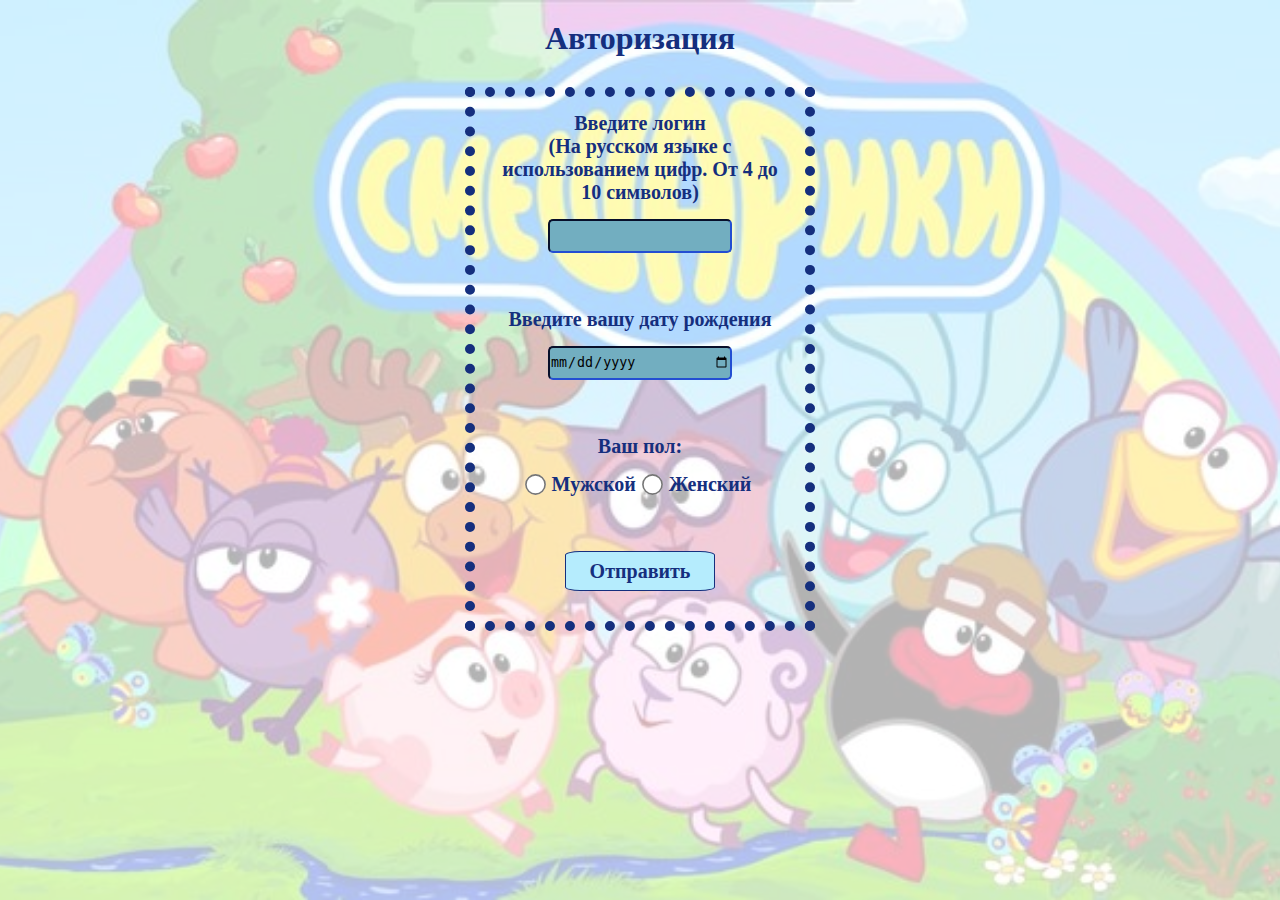
<file: index.html>
<!DOCTYPE html>
<html lang="ru">

<head>
    <meta charset="UTF-8">
    <meta name="viewport" content="width=device-width, initial-scale=1.0">
    <title>Авторизация</title>
    <link rel="stylesheet" href="./style/login.css">
</head>

<body>

    <div class="content">

        <h1>Авторизация</h1>

        <form name="login" novalidate>
            <div class="register">
                <label for="fio" class="text">Введите логин<br>(На русском языке с использованием цифр. От 4 до 10 символов)</label>
                <input type="text" id="fio" name="fio" class="inp" pattern = '[а-яА-ЯёЁ0-9]{4,10}' required />
                <div id="out1" class="output_er"></div>
                <div id="output1" class="no"></div>

                <label for="date" class="text">Введите вашу дату рождения</label>
                <input type="date" id="date" name="date" class="inp" min="1950" max="2024-12-02" required />
                <div id="out2" class="output_er"></div>
                <div id="output2" class="no"></div>

                <div class="text">Ваш пол: </div>

                <div class="radio">
                    <input type="radio" name="r__" id=".1" value="Мужской">
                    <label for=".1">Мужской</label>

                    <input type="radio" name="r__" id=".2" value="Женский">
                    <label for=".2">Женский</label>

                </div>

                <div id="out4" class="output_er"></div>

                <div id="output4" class="no"></div>

                <button type="submit">Отправить</button>
                <div id="out3" class="no"></div>
            </div>
        </form>

    </div>

    <script src="./script/for_login.js"></script>

</body>

</html>
</file>
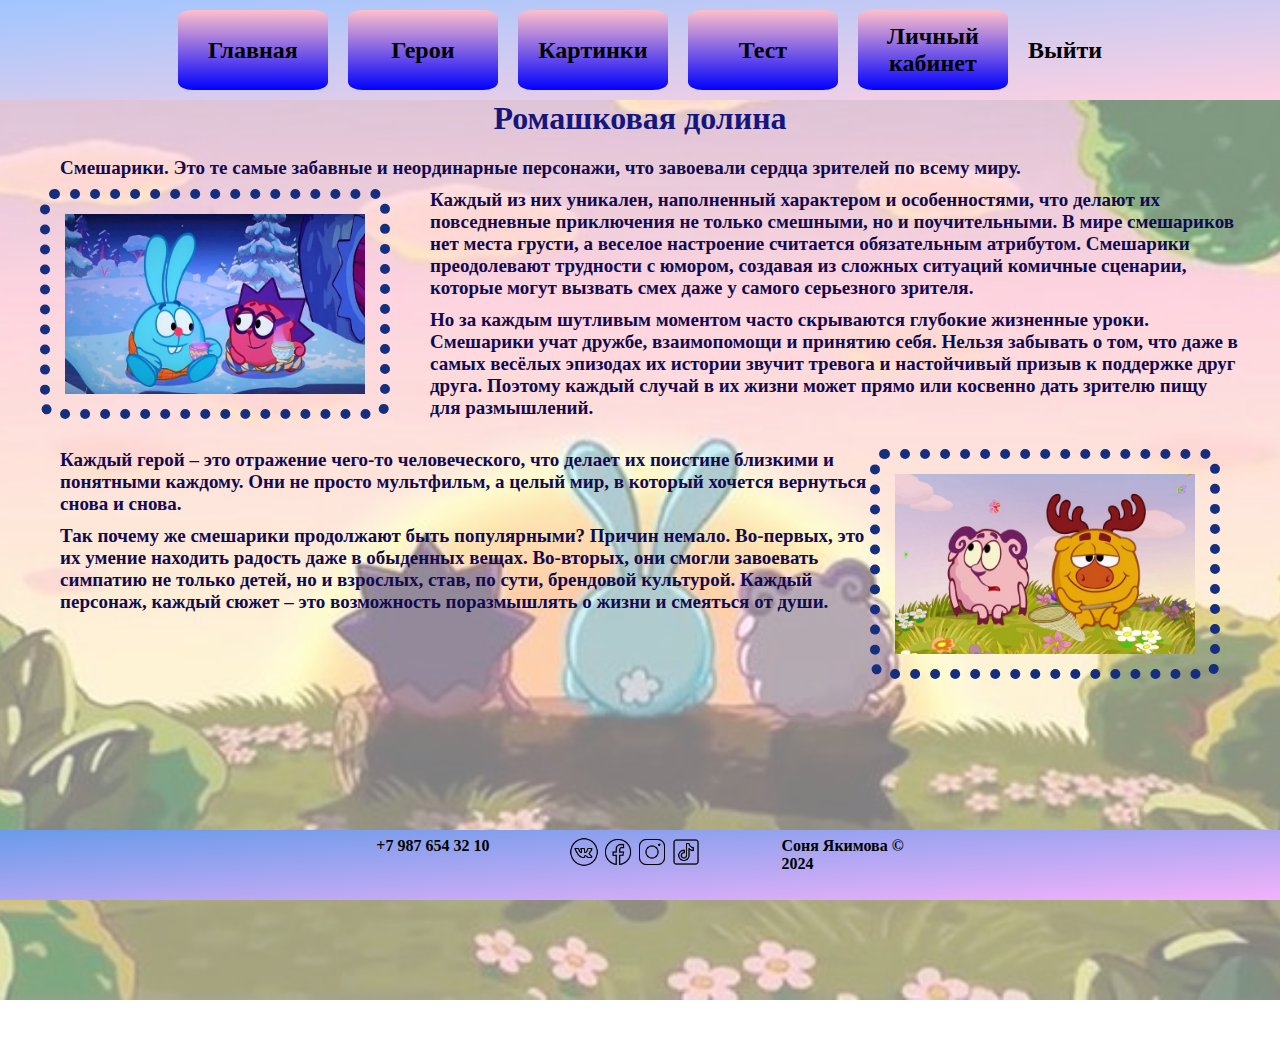
<file: main.html>
<!DOCTYPE html>
<html lang="ru">
<head>
    <meta charset="UTF-8">
    <meta name="viewport" content="width=device-width, initial-scale=1.0">
    <title>Главная</title>
    <link rel="stylesheet" href="./style/main.css">
</head>
<body>

    <header>
        <button id="b1">Главная</button>
        <button id="b2">Герои</button>
        <button id="b3">Картинки</button>
        <button id="b4">Тест</button>
        <button id="b5">Личный кабинет</button>
        <a class="exit" href="index.html">Выйти</a>
    </header>

    <main>
        <div class="page one">
            <div class="content">
                <h1 class="title">Ромашковая долина</h1>
                <div class="container">
                    <p class="text">Смешарики. Это те самые забавные и неординарные персонажи, что завоевали сердца зрителей по всему миру. </p> 
                    <div class="row">
                        <img src="./style/img/1pict.jpg" class="pic" alt="picture"> 
                        <div class="text-column">
                            <p class="text">Каждый из них уникален, наполненный характером и особенностями, что делают их повседневные приключения не только смешными, но и поучительными. В мире смешариков нет места грусти, а веселое настроение считается обязательным атрибутом. Смешарики преодолевают трудности с юмором, создавая из сложных ситуаций комичные сценарии, которые могут вызвать смех даже у самого серьезного зрителя.</p> 
                            <p class="text">Но за каждым шутливым моментом часто скрываются глубокие жизненные уроки. Смешарики учат дружбе, взаимопомощи и принятию себя. Нельзя забывать о том, что даже в самых весёлых эпизодах их истории звучит тревога и настойчивый призыв к поддержке друг друга. Поэтому каждый случай в их жизни может прямо или косвенно дать зрителю пищу для размышлений. </p> 
                        </div>
                    </div>
                    <div class="row">
                        <div class="text-column">
                            <p class="text">Каждый герой – это отражение чего-то человеческого, что делает их поистине близкими и понятными каждому. Они не просто мультфильм, а целый мир, в который хочется вернуться снова и снова.</p> 
                            <p class="text">Так почему же смешарики продолжают быть популярными? Причин немало. Во-первых, это их умение находить радость даже в обыденных вещах. Во-вторых, они смогли завоевать симпатию не только детей, но и взрослых, став, по сути, брендовой культурой. Каждый персонаж, каждый сюжет – это возможность поразмышлять о жизни и смеяться от души.</p>  
                        </div>
                        <img src="./style/img/2pict.jpg" class="pic" alt="picture"> 
                    </div>
                </div>
                
            </div>
        </div>

        <div class="page two no">
            <div class="content">
                <h1 class="title">Персонажи</h1>

                    <input type="text" id="vvod" placeholder="Введите имя персонажа.." class="field">
                    <div id="vyvod" class="card"></div>
            </div>
        </div>

        <div class="page three no">
            <div class="content">
                <h1 class="title">Галерея</h1>

                <div class="def show close"><img class="img_slider" src="./style/img/1mem.jpg" alt=""></div>
                <div class="def"><img class="img_slider" src="./style/img/2mem.jpg" alt=""></div>
                <div class="def"><img class="img_slider" src="./style/img/3mem.jpg" alt=""></div>
                <div class="def"><img class="img_slider" src="./style/img/4mem.jpg" alt=""></div>
                <div class="def"><img class="img_slider" src="./style/img/5mem.jpg" alt=""></div>
                <div class="def"><img class="img_slider" src="./style/img/6mem.jpg" alt=""></div>
                <div class="def"><img class="img_slider" src="./style/img/7mem.jpg" alt=""></div>
                <div class="def"><img class="img_slider" src="./style/img/8mem.jpg" alt=""></div>

                <div class="container-buttons">
                    <button id="btn1" class="butn1"><</button>
                    <button id="btn" class="butn">></button>
                </div>

                <span class="slide-number">1 / 5</span>

            </div>
        </div>

        <div class="page four no">
            <div class="content">
                <h1 class="title">Кто вы из смешариков?</h1>

                <div class="bod">
                    <form name="test" novalidate> 
                
                        <div class="inpuut">
                            <label for="quest1">Вы смотрели смешариков?</label>
                            <input type="text" id="quest1" pattern="[Дд]а" required>

                            <div class="output_er" id="er_8"></div>
                        </div>
                
                        <div  class="inpuut">
                            <div> Как вы предпочитаете проводить свободное время?</div>
                
                            <input type="radio" name="r_two" id="1.1" value="0.5">
                            <label for="1.1">Занимаясь спортом и играми</label><br>
                            
                            <input type="radio" name="r_two" id="1.2" value="3">
                            <label for="1.2">Попивая чай или вспоминая прошлые приключения</label><br>
                
                            <input type="radio" name="r_two" id="1.3" value="2">
                            <label for="1.3">Мастеря или создавая что-то интересное</label><br>
                
                            <input type="radio" name="r_two" id="1.4" value="1">
                            <label for="1.4">Встречаясь с друзьями</label><br>
                
                            <input type="radio" name="r_two" id="1.5" value="4">
                            <label for="1.5">Прихорашиваясь у зеркала или наряжаясь</label><br>

                            <div class="output_er" id="er_1"></div>
                        </div>
                
                        <div class="inpuut">
                            <div>Как бы вы описали свой характер?</div>
                
                            <input type="radio" name="r_three" id="2.1" value="0.5">
                            <label for="2.1">Забавный и легкомысленный</label><br>
                            
                            <input type="radio" name="r_three" id="2.2" value="3">
                            <label for="2.2">Серьёзный и спокойный</label><br>
                
                            <input type="radio" name="r_three" id="2.3" value="2">
                            <label for="2.3">Творческий и необычный</label><br>
                
                            <input type="radio" name="r_three" id="2.4" value="4">
                            <label for="2.4">Эмоциональный и восприимчивый</label><br>
                
                            <input type="radio" name="r_three" id="2.5" value="1">
                            <label for="2.5">Доброжелательный и заботливый</label><br>

                            <div class="output_er" id="er_2"></div>
                        </div>
                
                        <div class="inpuut">
                            <div>Как вы реагируете на трудности?</div>
                
                            <input type="radio" name="r_four" id="3.1" value="0.5">
                            <label for="3.1">С улыбкой и шуткой</label><br>
                
                            <input type="radio" name="r_four" id="3.2" value="4">
                            <label for="3.2">Озадачиваюсь и пытаюсь решить проблему</label><br>
                            
                            <input type="radio" name="r_four" id="3.3" value="2">
                            <label for="3.3">Ищу креативное решение</label><br>
                
                            <input type="radio" name="r_four" id="3.4" value="3">
                            <label for="3.4">Анализирую ситуацию</label><br>
                
                            <input type="radio" name="r_four" id="3.5" value="1">
                            <label for="3.5">Поддерживаю других, чтобы вместе решить проблему</label><br>

                            <div class="output_er" id="er_3"></div>
                        </div>
                
                        <div class="inpuut">
                            <div>Какие люди вас бесят больше всего?</div>
                
                            <input type="radio" name="r_five" id="5.1" value="0.5">
                            <label for="5.1">Нытики</label><br>
                
                            <input type="radio" name="r_five" id="5.2" value="2">
                            <label for="5.2">Лицемеры</label><br>
                            
                            <input type="radio" name="r_five" id="5.3" value="4">
                            <label for="5.3">Те, у которых нет собственного мнения</label><br>
                
                            <input type="radio" name="r_five" id="5.4" value="1">
                            <label for="5.4">С завышенной самооценкой</label><br>
                
                            <input type="radio" name="r_five" id="5.5" value="3">
                            <label for="5.5">Бездельники</label><br>

                            <div class="output_er" id="er_4"></div>
                        </div>
                
                        <div class="inpuut">
                            <div>Какой жанр музыки вам нравится больше всего?</div>
                
                            <input type="radio" name="r_six" id="6.1" value="1">
                            <label for="6.1">Джаз</label><br>
                
                            <input type="radio" name="r_six" id="6.2" value="4">
                            <label for="6.2">Поп</label><br>
                            
                            <input type="radio" name="r_six" id="6.3" value="3">
                            <label for="6.3">Классическая музыка</label><br>
                
                            <input type="radio" name="r_six" id="6.4" value="0.5">
                            <label for="6.4">Электронная музыка</label><br>
                
                            <input type="radio" name="r_six" id="6.5" value="2">
                            <label for="6.5">Рок</label><br>

                            <div class="output_er" id="er_5"></div>
                        </div>
                
                        <div class="inpuut">
                            <div>Что из следующего ближе к вашей жизненной позиции?</div>
                            
                            <input type="radio" name="r_seven" id="7.1" value="3">
                            <label for="7.1">Знание - сила</label><br>
                
                            <input type="radio" name="r_seven" id="7.2" value="1">
                            <label for="7.2">Я знаю, что ничего не знаю</label><br>
                            
                            <input type="radio" name="r_seven" id="7.3" value="0.5">
                            <label for="7.3">В здоровом теле здоровый дух</label><br>
                
                            <input type="radio" name="r_seven" id="7.4" value="4">
                            <label for="7.4">Красота требует жертв</label><br>
                
                            <input type="radio" name="r_seven" id="7.5" value="2">
                            <label for="7.5">Работает - не трогай</label><br>

                            <div class="output_er" id="er_6"></div>
                        </div>
                
                        <div class="inpuut">
                            <label for="quest8">Вы счастливы?</label>
                            <input type="text" id="quest8" pattern="[Дд]а" required>

                            <div class="output_er" id="er_7"></div>
                        </div>
                
                        <div class="submit"> 
                            <input type="submit" value="Узнать результат" class="sub">
                        </div>
                        

                        <div class="out33">
                            <div class="output33" id="output33"></div>
                        </div>

                        <div class="descriptionn">
                            <div class="descript" id="descriptionn"></div>
                        </div>

                        <div class="descriptionn">
                            <div class="descript" id="descript_img"></div>
                        </div>
                        
                        <div class="cont_again">
                            <button type="button" class="again" id="again">Пройти заново</button>
                        </div>
                
                    </form>
                    </div>

            </div>
        </div>

        <div class="page five no">
            <div class="content">
                <h1 class="title">Личный кабинет</h1>
                <div class="output">
                    <div class="outputt" id="output1"></div>
                    <div class="outputt" id="output2"></div>
                    <div class="outputt" id="output4"></div>
                    <div class="output3" id="output3"></div>
                    <a class="link" href="index.html">Выйти</a>
                </div>
            </div>
        </div>
    </main>

    <footer>
        <div class="foot">+7 987 654 32 10</div>
        <div class="foot">
            <a href="https://vk.com/" target="_blank"><img src="./style/network/vk.png" alt="vk" class="network"></a>
            <a href="https://facebook.com/" target="_blank"><img src="./style/network/facebook.png" alt="facebook" class="network"></a>
            <a href="https://instagram.com/" target="_blank"><img src="./style/network/insta.png" alt="instagram" class="network"></a>
            <a href="https://tiktok.com/" target="_blank"><img src="./style/network/tik_tok.png" alt="tik tok" class="network"></a>
        </div>
        <div class="foot">Соня Якимова ©<br> 2024</div>
    </footer>

    <script src="./script/for_menu.js"></script>
    <script src="./script/for_authorization.js"></script>
    <script src="./script/search.js"></script>
    <script src="./script/slider.js"></script>
    <script src="./script/test.js"></script>
    <script src="./script/search_field.js"></script>
    
</body>
</html>
</file>
<file: style/login.css>
*{
    margin: 0;
    padding: 0;
  }

  body{
    min-height: 100vh;
    display: flex;
    flex-direction: column;
    position: relative; 
    height: 100vh;
    overflow: hidden;
  }

body::before {
    content: "";
    background-image: url("./wallpaper/wall_1.jpg");
    background-size: cover;
    background-position: center;
    position: absolute; 
    top: 0;
    left: 0;
    right: 0;
    bottom: 0;
    opacity: 0.3; 
    z-index: 0;
}

.content{
    position: relative;
    z-index: 1;
}

h1{
    margin-top: 20px;
    text-align: center;
    color: rgb(21, 47, 126);
    font-family: Comic Sans MS;
}

.text{
  font-size: 20px;
  color: rgb(21, 47, 126);
  font-weight: bold;
  font-family: Comic Sans MS;
}

.register{
  display: flex;
  flex-direction: column;
  gap: 15px;
  text-align: center;
  width: 300px;
  margin: 0 auto;
  margin-top: 30px;
  border: 10px dotted rgb(21, 47, 126);
  padding: 15px;
}

.inp{
  height: 30px;
  width: 180px;
  align-self: center;
  background-color: rgb(114, 174, 192);
  border-radius: 5px;
}

.inp:valid,
.inp:invalid{
  box-shadow: none;
  border-color: inherit;
}

.no{
    visibility: hidden;
}

button{
  height: 40px;
  width: 150px;
  background-color: rgb(181, 236, 253);
  color: rgb(21, 47, 126);
  align-self: center;
  border:1px solid rgb(21, 47, 126);
  border-radius: 10%;
  font-size: 20px;
  font-weight: bold;
  font-family: Comic Sans MS;
}

.radio{
  display: flex;
  justify-content: center;
  gap: 10px;
  font-size: 20px;
  color: rgb(21, 47, 126);
  font-weight: bold;
  font-family: Comic Sans MS;
}

input[type="radio"] {
  transform: scale(1.6);
  accent-color: rgb(10, 12, 80);
}

.output_er{
  font-size: 20px;
  margin-top: 10px;
  color: rgb(255, 0, 0);
}
</file>
<file: style/main.css>
*{
    margin: 0;
    padding: 0;
  }

  body{
    height: auto;
    display: flex;
    flex-direction: column;
    overflow-y: auto;
  }

  body::-webkit-scrollbar {
    width: 0; /* Скрыть полосу прокрутки для WebKit-браузеров */
}

body::-ms-scrollbar {
    width: 0; /* Скрыть полосу прокрутки для Edge и IE */
}
  
header {
  background-image: linear-gradient(to bottom right, rgb(160, 197, 255), rgb(255, 209, 225));
  height: 100px;
  padding: 0px;
  gap: 20px;
  justify-content: center;
  display: flex;
  align-items: center;
  position: fixed;
  top: 0;
  left: 0;
  right: 0;
  z-index: 1000;
}

button{
  height: 80px;
  width: 150px;
  color: rgb(0, 0, 0);
  background-image: linear-gradient(to top, blue, pink);
  border-radius: 10%;
  border: 0px;
  font-size: 24px;
  text-align: center;
  font-weight: bold;
  font-family: Comic Sans MS;
}

button:focus{
  background-image: linear-gradient(to bottom, blue, pink);
}

.active {
  background-image: linear-gradient(to bottom, blue, pink);
}

.exit {
  text-decoration: none;
  color: rgb(0, 0, 0);
  font-size: 24px;
  font-weight: bold;
  font-family: Comic Sans MS;
}
  
  main{
    flex-grow: 1;
    padding-top: 80px; 
    padding-bottom: 50px;
  }

  .one{
    position: relative;
    min-height: 100vh;
    height: auto; 
}

.one::before {
    content: "";
    background-image: url("./wallpaper/wall_2.jpg");
    background-size: cover;
    background-position: center;
    position: absolute; 
    top: 0;
    left: 0;
    right: 0;
    bottom: 0;
    opacity: 0.5; 
    z-index: 0;
}

h1{
  color: rgb(21, 21, 126);
  font-weight: bold;
  font-family: Comic Sans MS;
}

.text{
  margin-left: 20px;
  margin-bottom: 10px;
  font-size: 19px;
  color: rgb(17, 10, 80);
  font-weight: bold;
  font-family: Comic Sans MS;
}

.pic{
  height: 180px;
  border-radius: 15px;
  padding: 15px;
  border: 10px dotted rgb(21, 47, 126);
}

.container {
  max-width: 1200px; /* Ширина контейнера */
  margin: 0 auto; /* Центрирование контейнера */
  padding: 20px; /* Отступы */
}

.row {
  display: flex;
  align-items: flex-start; /* Выравнивание по верхнему краю */
  margin-bottom: 20px; /* Отступ между рядами */
}

.pic {
  max-width: 300px; /* Максимальная ширина для изображений */
  margin-right: 20px; /* Отступ справа от изображения */
}

.text-column {
  flex: 1; /* Разрешает текстовому блоку занимать оставшееся пространство */
}


.two{
    position: relative; 
    overflow: auto; 
    min-height: 100vh;
    height: auto;
}

.two::before {
    content: "";
    background-image: url("./wallpaper/wall_3.jpg");
    background-size: cover;
    background-position: center;
    position: absolute; 
    top: 0;
    left: 0;
    right: 0;
    bottom: 0;
    opacity: 0.5; 
    z-index: 0;
}

#vyvod {
  display: flex;
  flex-wrap: wrap;
  gap: 10px;
  width: 90%;
}

.item { 
  display: flex; 
  flex-direction: row; 
  align-items: center; 
  justify-content: space-between; 
  border: 1px solid #ccc; 
  padding: 10px; 
  box-sizing: border-box; 
  margin-bottom: 10px; 
  transition: all 0.3s ease-in-out; 
  width: 90%;
} 

.item.expanded {
  height: auto; /* Увеличение высоты карточки */
}

.description { 
  display: flex; 
  display: none;
  flex-direction: column; 
  padding: 10px; 
  background-color: rgba(21, 25, 126, 0.19); 
  margin-left: 20px; 
} 

.hidden {
  display: none;
}

.expanded .description,
.expanded img {
  display: block;
}

.image-class {
  width: 100%;
  max-width: 200px;
  margin: 15px;
  border-radius: 8px;
}

.field{
  margin-left: 40px;
  margin-bottom: 20px;
  margin-top: 20px;
  width: 300px;
  height: 40px;
}

.card{
  display: block;
  margin: 10px;
  margin-left: 40px;
  background-color: rgba(179, 57, 106, 0.59);
  width: 20%;
}

.three{
    position: relative; 
    overflow: hidden; 
    min-height: 100vh;
    height: auto;
}

.three::before {
    content: "";
    background-image: url("./wallpaper/wall_4.jpg");
    background-size: cover;
    background-position: center;
    position: absolute; 
    top: 0;
    left: 0;
    right: 0;
    bottom: 0;
    opacity: 0.5; 
    z-index: 0;
}

:root{
  --el: 0;
}

.def{
  justify-content: center;
  opacity: 0;
  display: none;
  transition: 1s;
  transform: translateX(var(--el));
}

.img_slider{
  margin-top: 10px;
  width: 500px;
  height: 420px;
}

.show{
  display: flex;
}

.close{
  opacity: 1;
}

.container-buttons {
  text-align: center; /* Центрирование кнопок горизонтально */
  margin-top: 20px;   /* Отступ сверху для отделения от слайдера */
}

.butn {
  width: 70px;
  height: 30px;
  background-color: black;
  color: white;
  cursor: pointer; /* Указатель мыши в виде руки при наведении */
}

.butn1 {
  margin-right: 20px; /* Отступ между кнопками */
  width: 70px;
  height: 30px;
  background-color: black;
  color: white;
  cursor: pointer; /* Указатель мыши в виде руки при наведении */
}

.slide-number {
  color: rgb(10, 25, 80);
  text-align: center;
  font-size: 18px;
  margin-top: 20px;
  display: block;
  font-weight: bold;
  font-family: Comic Sans MS;
}

.four{
    position: relative; 
    margin-bottom: 20px;
    
}

.four::before {
    content: "";
    background-image: url("./wallpaper/wall_5.jpg");
    background-size: cover;
    background-position: center;
    position: absolute; 
    top: 0;
    left: 0;
    right: 0;
    bottom: 0;
    opacity: 0.5; 
    z-index: 0;
}

.bod {
  display: flex;
  justify-content: center;
  align-items: center;
}

.inpuut{
    margin: 20px;
    padding: 20px;
    font-size: 20px;
    font-weight: bold;
    font-family: Comic Sans MS;
    color: rgb(18, 10, 80);
    border: 5px dotted rgb(18, 10, 80);
  }

input[type="text"]{
  padding: 10px;
  font-size: 16px;
  border-radius: 4px;
  color: rgb(18, 10, 80);
  background-color: rgba(141, 187, 252, 0.421);
}

input[type="radio"] {
  transform: scale(1.6);
  accent-color: rgb(18, 10, 80);
}

.submit {
  margin-top: 5px;
  display: flex;
  justify-content: center;
  align-items: center;
  margin-bottom: 25px;
}

.sub{
  font-size: 20px;
  height: 40px;
  width: 190px;
  border-radius: 4px;
  color: rgb(18, 10, 80);
  background-color: rgb(102, 204, 255);
  border: 2px solid black;
  font-weight: bold;
  font-family: Comic Sans MS;
}

.output3{
  font-size: 24px;
  font-weight: bold;
  font-family: Comic Sans MS;
  color: rgb(17, 10, 80);
}

.out33{
  display: flex;
  justify-content: center;
  align-items: center;
}

.output33{
  font-size: 20px;
  color: rgb(18, 10, 80);
  margin-bottom: 25px;
  font-weight: bold;
  font-family: Comic Sans MS;
}

.descriptionn{
  display: flex;
  justify-content: center;
  align-items: center;
}

.descript{
  max-width: 400px;
  font-size: 20px;
  color: rgb(18, 10, 80);
  margin-bottom: 25px;
  font-weight: bold;
  font-family: Comic Sans MS;
}

.output_er{
  margin-top: 10px;
  color: rgb(255, 0, 0);
}

.cont_again{
  display: flex;
  justify-content: center;
  align-items: center;
}

.again{
  width: 150px;
  font-size: 20px;
  color: rgb(18, 10, 80);
  background-color: rgb(253, 181, 181);
  border-radius: 4px;
  border: 2px solid black;
}


.five{
    position: relative; 
    overflow: hidden; 
    min-height: 100vh;
    height: auto;
}

.five::before {
    content: "";
    background-image: url("./wallpaper/wall_6.jpg");
    background-size: cover;
    background-position: center;
    position: absolute; 
    top: 0;
    left: 0;
    right: 0;
    bottom: 0;
    opacity: 0.5; 
    z-index: 0;
}

.output{
  display: flex;
  flex-direction: column;
  gap: 10px;
  text-align: center;
  margin: 30px auto;
  border: 10px dotted rgb(3, 35, 98);
  max-width: 380px;
  width: 100%; 
  padding: 40px 0;
}

.outputt{
  color: rgb(17, 10, 80);
  font-size: 24px;
  font-weight: bold;
  font-family: Comic Sans MS;
}

.link{
  color: rgb(49, 95, 234);
  text-decoration: none;
  font-size: 24px;
  font-weight: bold;
  font-family: Comic Sans MS;
}

.link:hover{
  color: rgb(16, 16, 91);
}

.content{
    position: relative;
    z-index: 1;
}

  .title{
    margin-top: 20px;
    text-align: center;
  }
  
  .no{
    display: none;
  }

  footer {
    justify-content: center;
    display: flex;
    height: 70px;
    background-image: linear-gradient(to bottom right, rgb(105, 155, 234), rgb(242, 178, 250));
    position: fixed;
    bottom: 0; 
    left: 0; 
    right: 0;
    z-index: 1000;
}

.foot{
    margin: 7px;
    margin-left: 40px;
    margin-right: 40px;
    color: rgb(0, 0, 0);
    font-weight: bold;
    font-family: Comic Sans MS;
}

.network{
  height: 30px;
  width: auto;
}
</file>
